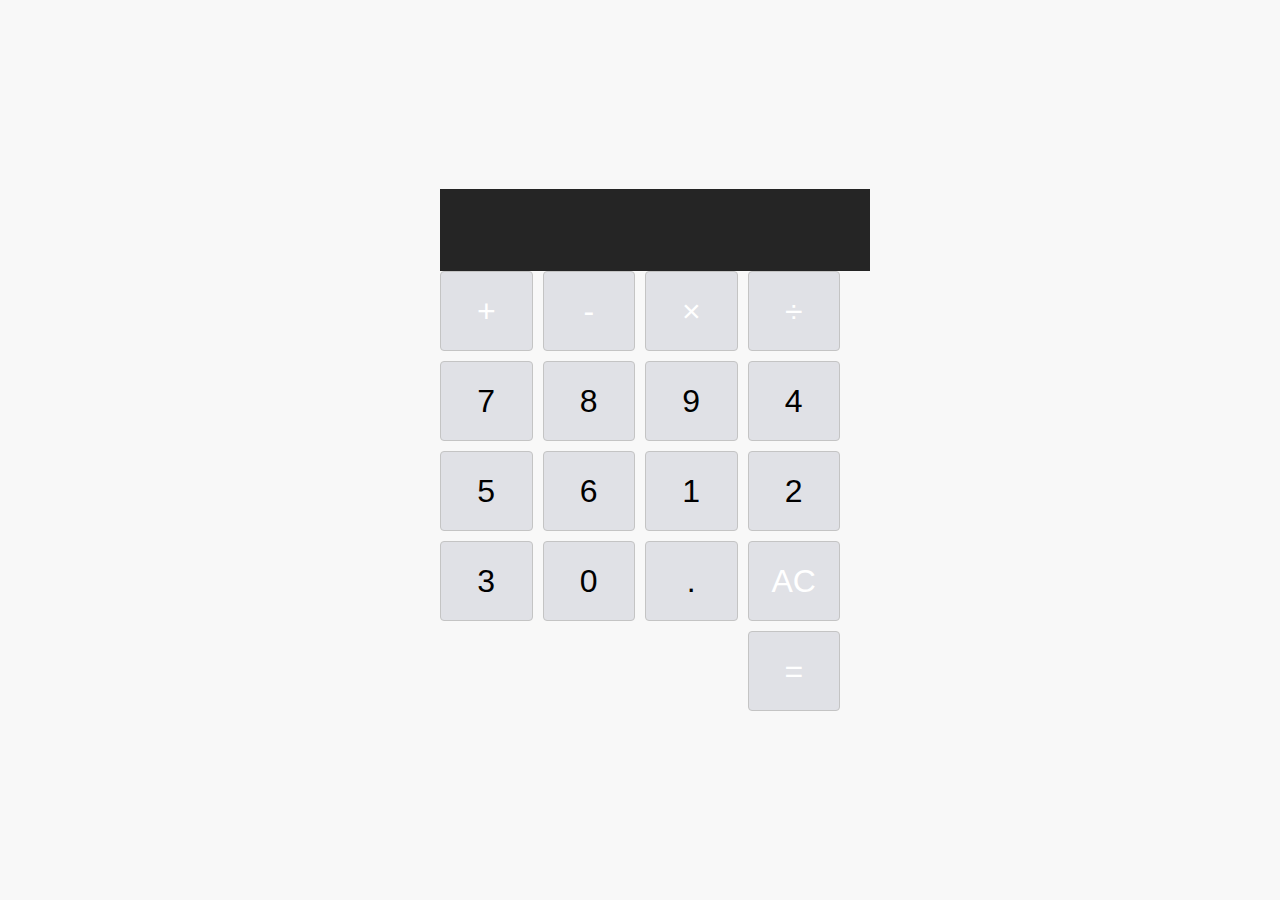
<file: Day01/JavaScriptLearning/index.html>
<!DOCTYPE html>
<html lang="en">
<head>
  <meta charset="UTF-8">
  <meta name="viewport" content="width=device-width, initial-scale=1.0">
  <title>Web 计算器</title>
  <link rel="stylesheet" href="calc.css">
</head>
<body>
<div class="calculator">
  <input type="text" class="calculator-screen" value="" disabled />

  <div class="calculator-keys">
    <button type="button" class="operator" value="+">+</button>
    <button type="button" class="operator" value="-">-</button>
    <button type="button" class="operator" value="*">&times;</button>
    <button type="button" class="operator" value="/">&divide;</button>

    <button type="button" value="7">7</button>
    <button type="button" value="8">8</button>
    <button type="button" value="9">9</button>


    <button type="button" value="4">4</button>
    <button type="button" value="5">5</button>
    <button type="button" value="6">6</button>


    <button type="button" value="1">1</button>
    <button type="button" value="2">2</button>
    <button type="button" value="3">3</button>

    <button type="button" value="0">0</button>
    <button type="button" class="decimal" value=".">.</button>
    <button type="button" class="all-clear" value="all-clear">AC</button>

    <button type="button" class="equal-sign" value="=">=</button>
  </div>
</div>
<script src="script.js"></script>
</body>
</html>
</file>
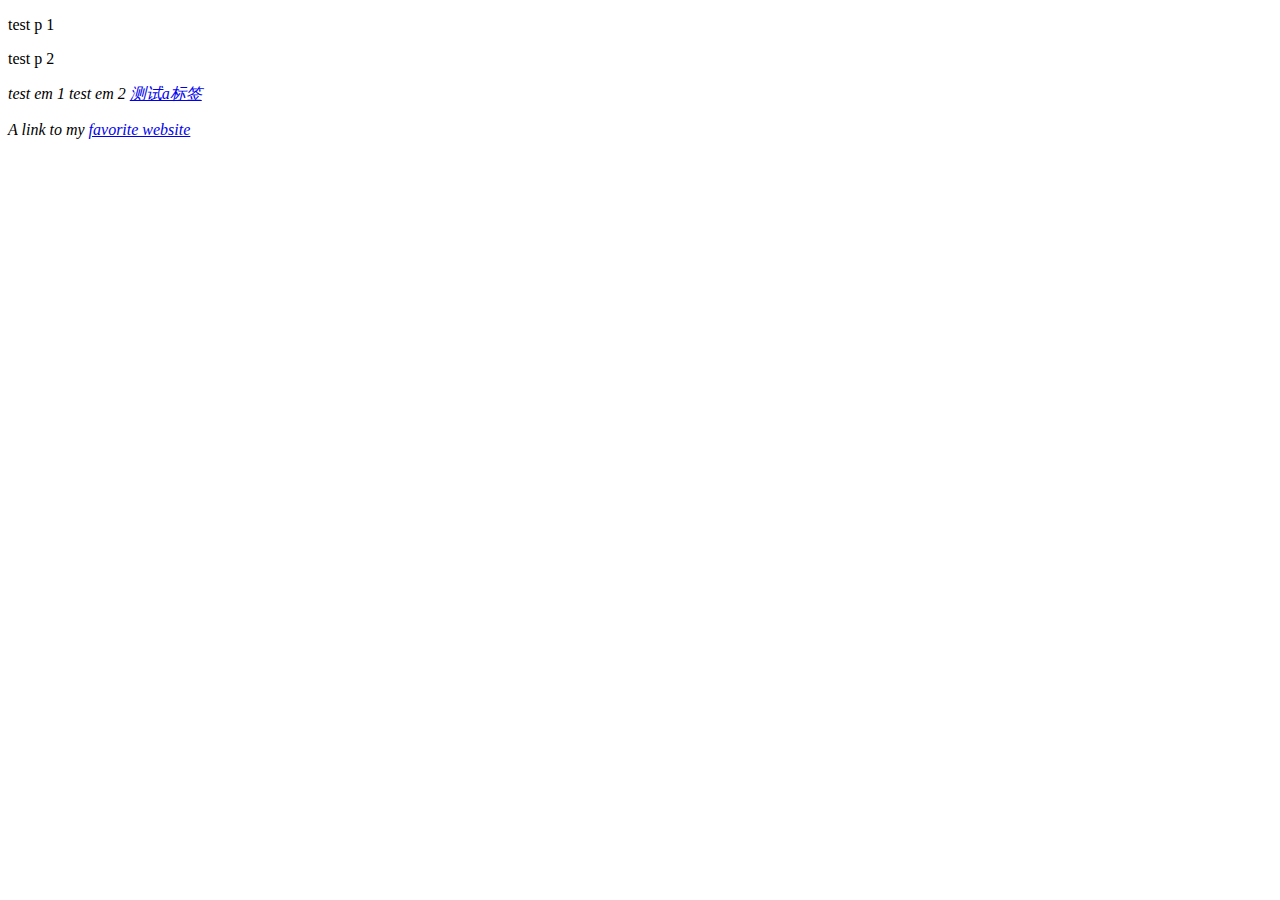
<file: Day01/HtmlLearning/demo01.html>
<!DOCTYPE html>
<html lang="en">
<head>
    <meta charset="UTF-8">
    <title>Title</title>
</head>
<body>
    <!--
        p标签：是一个块级元素，所以第二行代码中的每个 p 元素分别都另起了新的一行展现，并且每个段落间都有一些间隔
     -->
    <p>test p 1</p>
    <p>test p 2</p>
    <!--
        em标签：是一个内联元素，所以就像你在下方可以看到的，第一行代码中的三个元素都没有间隙的展示在了同一行。
     -->
    <em>test em 1</em>
    <em>test em 2<em>
        <!--
            em标签：是一个内联元素，所以就像你在下方可以看到的，第一行代码中的三个元素都没有间隙的展示在了同一行。
         -->
        <!--
        添加 <a> 元素。
        添加 href 属性和 title 属性。
        指定 target 属性，使得点击链接时在新标签页打开。
        -->
        <a href="https:www.baidu.com">测试a标签</a>
        <p>A link to my <a href="https://www.baidu.com" title="baidu title" target="_blank">favorite website</a></p>


</body>
</html>
</file>
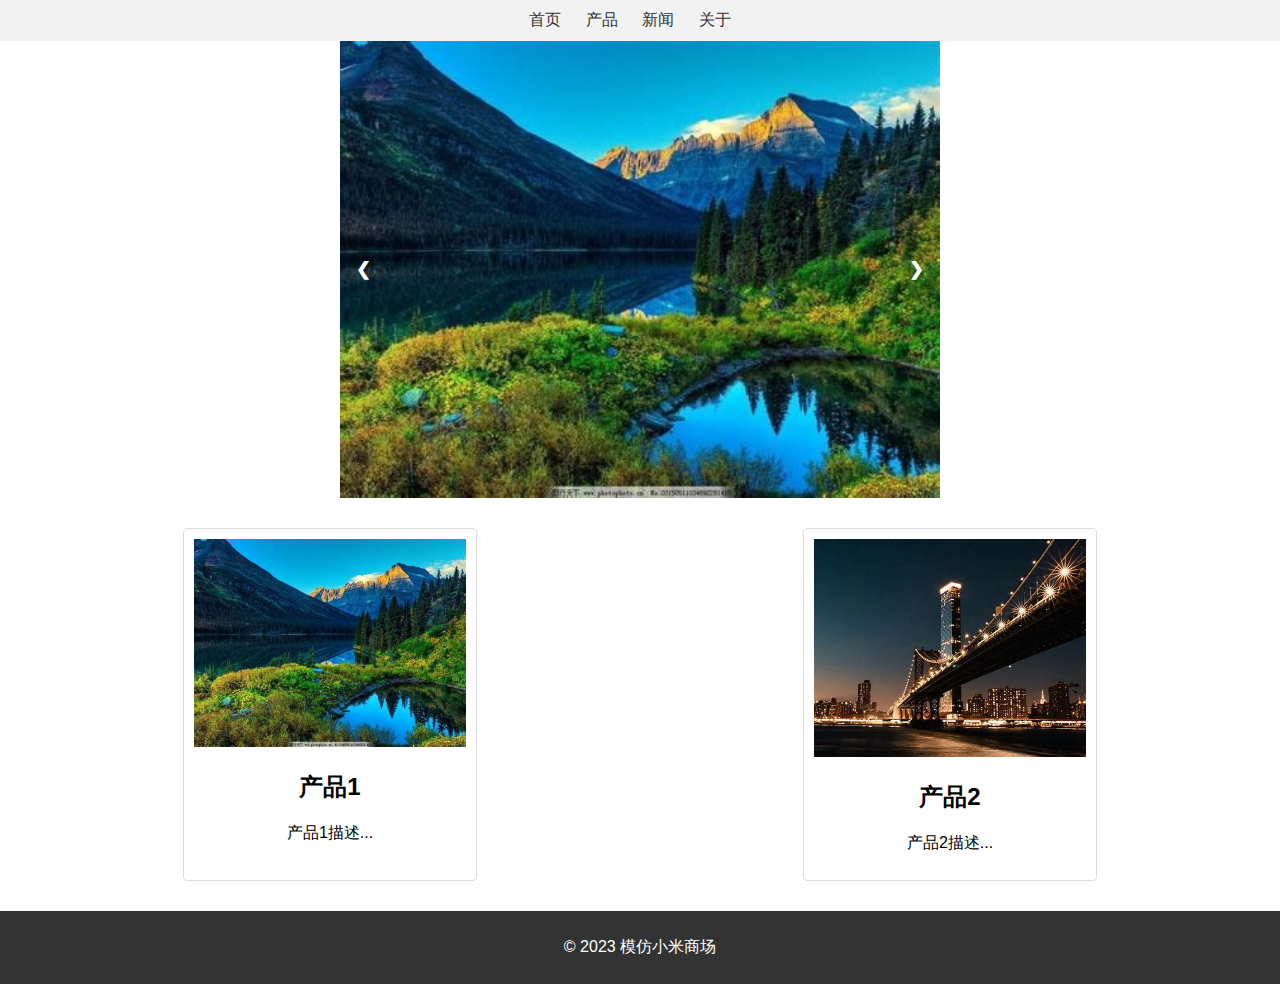
<file: Day01/HtmlLearning/demo02.html>
<!DOCTYPE html>
<html lang="en">
<head>
  <meta charset="UTF-8">
  <meta name="viewport" content="width=device-width, initial-scale=1.0">
  <title>模仿小米商场布局</title>
  <link rel="stylesheet" href="demo2.css">
</head>
<body>
<header>
  <nav>
    <!-- 导航栏 -->
    <ul>
      <li><a href="#">首页</a></li>
      <li><a href="#">产品</a></li>
      <li><a href="#">新闻</a></li>
      <li><a href="#">关于</a></li>
    </ul>
  </nav>
</header>

<div class="carousel-container">
  <div class="carousel-slide active">
    <img src="demo.jpg" alt="Image 1">
  </div>
  <div class="carousel-slide">
    <img src="demo2.jpg" alt="Image 2">
  </div>
  <div class="carousel-slide">
    <img src="demo3.jpg" alt="Image 3">
  </div>
  <!-- Add Arrows -->
  <a class="prev" onclick="moveSlide(-1)">&#10094;</a>
  <a class="next" onclick="moveSlide(1)">&#10095;</a>
</div>

<section class="features">
  <!-- 特色产品区 -->
  <article>
    <img src="demo.jpg" alt="产品图片1">
    <h2>产品1</h2>
    <p>产品1描述...</p>
  </article>
  <article>
    <img src="demo2.jpg" alt="产品图片2">
    <h2>产品2</h2>
    <p>产品2描述...</p>
  </article>
  <!-- 更多产品... -->
</section>

<footer>
  <!-- 页脚 -->
  <p>&copy; 2023 模仿小米商场</p>
</footer>
</body>
<script>
  let slideIndex = 0;
  showSlides(slideIndex);

  function showSlides(n) {
    let i;
    let slides = document.getElementsByClassName("carousel-slide");
    if (n >= slides.length) {slideIndex = 0}
    if (n < 0) {slideIndex = slides.length - 1}
    for (i = 0; i < slides.length; i++) {
      slides[i].style.display = "none";
    }
    slides[slideIndex].style.display = "block";
  }

  function moveSlide(n) {
    showSlides(slideIndex += n);
  }
</script>


</html>
</file>
<file: Day01/JavaScriptLearning/calc.css>
body {
    font-family: Arial, sans-serif;
    background-color: #f8f8f8;
    display: flex;
    justify-content: center;
    align-items: center;
    height: 100vh;
    margin: 0;
}

.calculator {
    width: 400px;
}

.calculator-screen {
    width: 100%;
    height: 80px;
    border: none;
    background-color: #252525;
    color: #fff;
    text-align: right;
    padding-right: 20px;
    padding-left: 10px;
    font-size: 4em;
}

.button {
    height: 60px;
    background-color: #f2f2f2;
    border: 1px solid #ddd;
    font-size: 1.5em;
    color: #333;
    outline: none;
}

.operator,
.equal-sign {
    background-color: #fe9241;
    color: white;
}

.all-clear {
    background-color: #f0595f;
    color: white;
}

.calculator-keys {
    display: grid;
    grid-template-columns: repeat(4, 1fr);
    gap: 10px;
}

.calculator-keys > button {
    font-size: 2em;
    height: 80px;
    background-color: #e0e1e6;
    border: 1px solid #c4c4c4;
    border-radius: 4px;
    outline: none;
    cursor: pointer;
}

.calculator-keys > button:hover {
    background-color: #d1d4da;
}

.operator {
    background-color: #fe9200;
    color: white;
}

.equal-sign {
    grid-column: -2;
    background-color: #0a79df;
    color: white;
}
</file>
<file: Day01/HtmlLearning/demo2.css>
/* 全局样式 */
body, html {
    margin: 0;
    padding: 0;
    font-family: Arial, sans-serif;
}

/* 头部样式 */
header {
    background: #f2f2f2;
    padding: 10px 0;
}

nav ul {
    list-style: none;
    padding: 0;
    margin: 0;
    text-align: center;
}

nav li {
    display: inline-block;
    margin-right: 20px;
}

nav a {
    text-decoration: none;
    color: #333;
}

/* 英雄图片样式 */
.hero {
    background-image: url('hero-image.jpg');
    background-size: cover;
    background-position: center;
    height: 300px;
}

/* 特色产品区样式 */
.features {
    display: flex;
    justify-content: space-around;
    flex-wrap: wrap;
    padding: 20px;
}

.features article {
    flex-basis: 22%;
    border: 1px solid #ddd;
    border-radius: 4px;
    margin: 10px;
    padding: 10px;
    text-align: center;
}

.features img {
    max-width: 100%;
    height: auto;
}

/* 页脚样式 */
footer {
    background: #333;
    color: white;
    text-align: center;
    padding: 10px 0;
    position: relative;
    bottom: 0;
    width: 100%;
}

@media (max-width: 768px) {
    .features {
        flex-direction: column;
    }

    .features article {
        flex-basis: 90%;
    }
}

/* 更多的响应式布局和样式可以在这里加入 */
/* 轮播图样式 */
.carousel-container {
    width: 100%;
    max-width: 600px;
    position: relative;
    margin: auto;
    overflow: hidden;
}

.carousel-slide {
    display: none;
    width: 100%;
}

.carousel-slide img {
    width: 100%;
    display: block;
}

.active {
    display: block;
}

.prev, .next {
    cursor: pointer;
    position: absolute;
    top: 50%;
    transform: translateY(-50%);
    width: auto;
    padding: 16px;
    color: white;
    font-weight: bold;
    font-size: 18px;
    transition: 0.6s ease;
    border-radius: 0 3px 3px 0;
    user-select: none;
}

.next {
    right: 0;
    border-radius: 3px 0 0 3px;
}

.prev {
    left: 0;
    border-radius: 3px 0 0 3px;
}

/* Add a background color to the arrows on hover */
.prev:hover, .next:hover {
    background-color: rgba(0,0,0,0.8);
}
</file>
